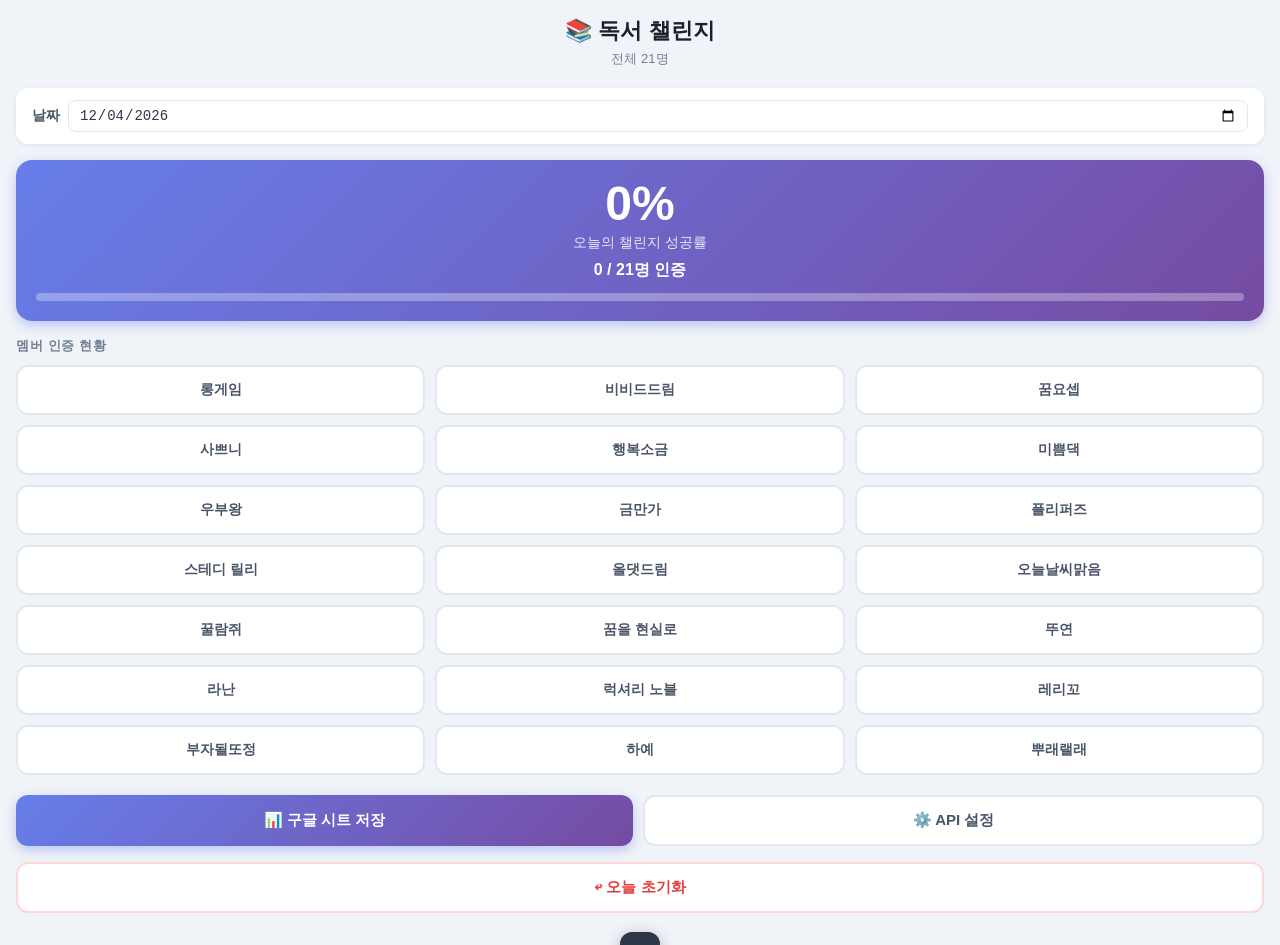
<file: index.html>
<!DOCTYPE html>
<html lang="ko">
<head>
  <meta charset="UTF-8" />
  <meta name="viewport" content="width=device-width, initial-scale=1.0" />
  <title>독서 챌린지</title>
  <style>
    * { box-sizing: border-box; margin: 0; padding: 0; }

    body {
      font-family: -apple-system, BlinkMacSystemFont, 'Segoe UI', sans-serif;
      background: #f0f4f8;
      min-height: 100vh;
      padding: 16px;
    }

    header {
      text-align: center;
      margin-bottom: 20px;
    }

    header h1 {
      font-size: 22px;
      font-weight: 700;
      color: #1a202c;
    }

    header p {
      font-size: 13px;
      color: #718096;
      margin-top: 4px;
    }

    .date-bar {
      display: flex;
      align-items: center;
      gap: 8px;
      background: #fff;
      border-radius: 12px;
      padding: 12px 16px;
      margin-bottom: 16px;
      box-shadow: 0 1px 4px rgba(0,0,0,0.08);
    }

    .date-bar label {
      font-size: 14px;
      font-weight: 600;
      color: #4a5568;
      white-space: nowrap;
    }

    .date-bar input[type="date"] {
      flex: 1;
      border: 1px solid #e2e8f0;
      border-radius: 8px;
      padding: 6px 10px;
      font-size: 14px;
      color: #2d3748;
      outline: none;
    }

    .date-bar input[type="date"]:focus {
      border-color: #667eea;
    }

    .stat-card {
      background: linear-gradient(135deg, #667eea 0%, #764ba2 100%);
      border-radius: 16px;
      padding: 20px;
      margin-bottom: 16px;
      color: #fff;
      text-align: center;
      box-shadow: 0 4px 12px rgba(102,126,234,0.4);
    }

    .stat-card .rate {
      font-size: 48px;
      font-weight: 800;
      line-height: 1;
    }

    .stat-card .rate-label {
      font-size: 14px;
      opacity: 0.85;
      margin-top: 6px;
    }

    .stat-card .count-label {
      font-size: 16px;
      font-weight: 600;
      margin-top: 8px;
    }

    .progress-bar {
      background: rgba(255,255,255,0.3);
      border-radius: 100px;
      height: 8px;
      margin-top: 12px;
      overflow: hidden;
    }

    .progress-bar-fill {
      height: 100%;
      background: #fff;
      border-radius: 100px;
      transition: width 0.4s ease;
    }

    .section-title {
      font-size: 13px;
      font-weight: 600;
      color: #718096;
      text-transform: uppercase;
      letter-spacing: 0.05em;
      margin-bottom: 10px;
    }

    .member-grid {
      display: grid;
      grid-template-columns: repeat(3, 1fr);
      gap: 10px;
      margin-bottom: 20px;
    }

    .member-btn {
      background: #fff;
      border: 2px solid #e2e8f0;
      border-radius: 12px;
      padding: 14px 8px;
      text-align: center;
      cursor: pointer;
      transition: all 0.15s ease;
      font-size: 14px;
      font-weight: 600;
      color: #4a5568;
      position: relative;
      user-select: none;
    }

    .member-btn:active {
      transform: scale(0.95);
    }

    .member-btn.checked {
      background: #ebf4ff;
      border-color: #667eea;
      color: #434190;
    }

    .member-btn.checked::after {
      content: '✓';
      position: absolute;
      top: 6px;
      right: 8px;
      font-size: 12px;
      color: #667eea;
      font-weight: 800;
    }

    .action-row {
      display: flex;
      gap: 10px;
      margin-bottom: 16px;
    }

    .btn {
      flex: 1;
      padding: 14px;
      border-radius: 12px;
      border: none;
      font-size: 15px;
      font-weight: 700;
      cursor: pointer;
      transition: all 0.15s ease;
    }

    .btn:active { transform: scale(0.97); }

    .btn-primary {
      background: linear-gradient(135deg, #667eea, #764ba2);
      color: #fff;
      box-shadow: 0 4px 12px rgba(102,126,234,0.4);
    }

    .btn-secondary {
      background: #fff;
      color: #4a5568;
      border: 2px solid #e2e8f0;
    }

    .btn-danger {
      background: #fff;
      color: #e53e3e;
      border: 2px solid #fed7d7;
    }

    .settings-panel {
      background: #fff;
      border-radius: 16px;
      padding: 16px;
      margin-bottom: 16px;
      box-shadow: 0 1px 4px rgba(0,0,0,0.08);
      display: none;
    }

    .settings-panel.open { display: block; }

    .settings-panel h3 {
      font-size: 15px;
      font-weight: 700;
      color: #2d3748;
      margin-bottom: 12px;
    }

    .settings-field {
      margin-bottom: 12px;
    }

    .settings-field label {
      display: block;
      font-size: 13px;
      font-weight: 600;
      color: #4a5568;
      margin-bottom: 4px;
    }

    .settings-field input {
      width: 100%;
      border: 1px solid #e2e8f0;
      border-radius: 8px;
      padding: 8px 12px;
      font-size: 14px;
      outline: none;
    }

    .settings-field input:focus {
      border-color: #667eea;
    }

    .settings-field .hint {
      font-size: 11px;
      color: #a0aec0;
      margin-top: 3px;
    }

    .toast {
      position: fixed;
      bottom: 24px;
      left: 50%;
      transform: translateX(-50%) translateY(80px);
      background: #2d3748;
      color: #fff;
      padding: 12px 20px;
      border-radius: 100px;
      font-size: 14px;
      font-weight: 600;
      white-space: nowrap;
      transition: transform 0.3s ease;
      z-index: 999;
      box-shadow: 0 4px 16px rgba(0,0,0,0.3);
    }

    .toast.show {
      transform: translateX(-50%) translateY(0);
    }

    .toast.success { background: #38a169; }
    .toast.error   { background: #e53e3e; }

    .loading-overlay {
      position: fixed;
      inset: 0;
      background: rgba(255,255,255,0.8);
      display: none;
      align-items: center;
      justify-content: center;
      z-index: 1000;
    }

    .spinner {
      width: 40px;
      height: 40px;
      border: 4px solid #e2e8f0;
      border-top-color: #667eea;
      border-radius: 50%;
      animation: spin 0.8s linear infinite;
    }

    @keyframes spin { to { transform: rotate(360deg); } }
  </style>
</head>
<body>

  <header>
    <h1>📚 독서 챌린지</h1>
    <p>전체 21명</p>
  </header>

  <div class="date-bar">
    <label>날짜</label>
    <input type="date" id="date-picker" />
  </div>

  <div class="stat-card">
    <div class="rate" id="rate-display">0%</div>
    <div class="rate-label">오늘의 챌린지 성공률</div>
    <div class="count-label" id="count-display">0 / 21명 인증</div>
    <div class="progress-bar">
      <div class="progress-bar-fill" id="progress-fill" style="width:0%"></div>
    </div>
  </div>

  <div class="section-title">멤버 인증 현황</div>
  <div class="member-grid" id="member-grid"></div>

  <div class="action-row">
    <button class="btn btn-primary" onclick="syncToSheets()">📊 구글 시트 저장</button>
    <button class="btn btn-secondary" onclick="toggleSettings()">⚙️ API 설정</button>
  </div>

  <div class="action-row">
    <button class="btn btn-danger" onclick="resetToday()">↩ 오늘 초기화</button>
  </div>

  <div class="settings-panel" id="settings-panel">
    <h3>⚙️ Google Sheets 연동 설정</h3>
    <div class="settings-field">
      <label>스프레드시트 ID</label>
      <input type="text" id="sheet-id" placeholder="1BxiMVs0XRA5nFMdKvBdBZjgmUUqptlbs74OgVE2upms" />
      <div class="hint">스프레드시트 URL의 /d/ 와 /edit 사이 값</div>
    </div>
    <div class="settings-field">
      <label>시트 이름</label>
      <input type="text" id="sheet-name" placeholder="Sheet1" />
      <div class="hint">기록할 시트 탭 이름</div>
    </div>
    <div class="settings-field">
      <label>API Key</label>
      <input type="text" id="api-key" placeholder="AIzaSy..." />
      <div class="hint">Google Cloud Console에서 발급한 API 키 (읽기용)</div>
    </div>
    <div class="settings-field">
      <label>Client ID</label>
      <input type="text" id="client-id" placeholder="xxxx.apps.googleusercontent.com" />
    </div>
    <div class="settings-field">
      <label>Client Secret</label>
      <input type="password" id="client-secret" placeholder="GOCSPX-..." />
    </div>
    <div class="settings-field">
      <label>Refresh Token</label>
      <input type="password" id="refresh-token" placeholder="1//04..." />
      <div class="hint">OAuth Playground에서 발급 (만료 없음)</div>
    </div>
    <button class="btn btn-primary" style="width:100%;margin-top:4px" onclick="saveSettings()">설정 저장</button>
  </div>

  <div class="toast" id="toast"></div>
  <div class="loading-overlay" id="loading"><div class="spinner"></div></div>

<script>
// =====================
//  고정 멤버
// =====================
const MEMBERS = [
  '롱게임', '비비드드림', '꿈요셉', '사쁘니', '행복소금',
  '미쁨댁', '우부왕', '금만가', '플리퍼즈', '스테디 릴리',
  '올댓드림', '오늘날씨맑음', '꿀람쥐', '꿈을 현실로', '뚜연',
  '라난', '럭셔리 노블', '레리꼬', '부자될또정', '하예', '뿌래랠래'
];

// =====================
//  상태 & 설정
// =====================
const STATE_KEY    = 'reading_challenge_state';
const SETTINGS_KEY = 'reading_challenge_settings';

let state = { records: {} };

let settings = {
  sheetId: '', sheetName: 'Sheet1', apiKey: '',
  clientId: '', clientSecret: '', refreshToken: '',
  accessToken: '', tokenExpiry: 0
};

function loadState() {
  try {
    const s = localStorage.getItem(STATE_KEY);
    if (s) state = JSON.parse(s);
    const c = localStorage.getItem(SETTINGS_KEY);
    if (c) settings = { ...settings, ...JSON.parse(c) };
  } catch(e) {}
}

function saveState() {
  localStorage.setItem(STATE_KEY, JSON.stringify(state));
}

function saveSettings() {
  settings.sheetId      = document.getElementById('sheet-id').value.trim();
  settings.sheetName    = document.getElementById('sheet-name').value.trim() || 'Sheet1';
  settings.apiKey       = document.getElementById('api-key').value.trim();
  settings.clientId     = document.getElementById('client-id').value.trim();
  settings.clientSecret = document.getElementById('client-secret').value.trim();
  settings.refreshToken = document.getElementById('refresh-token').value.trim();
  localStorage.setItem(SETTINGS_KEY, JSON.stringify(settings));
  showToast('설정이 저장되었습니다', 'success');
}

// =====================
//  날짜
// =====================
function today() {
  return new Date().toISOString().split('T')[0];
}

function getSelectedDate() {
  return document.getElementById('date-picker').value;
}

function initDatePicker() {
  const dp = document.getElementById('date-picker');
  dp.value = today();
  dp.addEventListener('change', render);
}

// =====================
//  렌더링
// =====================
function render() {
  const date   = getSelectedDate();
  const record = state.records[date] || {};

  const checkedCount = MEMBERS.filter(m => record[m]).length;
  const total        = MEMBERS.length;
  const rate         = Math.round((checkedCount / total) * 100);

  document.getElementById('rate-display').textContent  = `${rate}%`;
  document.getElementById('count-display').textContent = `${checkedCount} / ${total}명 인증`;
  document.getElementById('progress-fill').style.width = `${rate}%`;

  const grid = document.getElementById('member-grid');
  grid.innerHTML = '';
  MEMBERS.forEach(name => {
    const btn = document.createElement('button');
    btn.className = 'member-btn' + (record[name] ? ' checked' : '');
    btn.textContent = name;
    btn.onclick = () => toggleMember(name);
    grid.appendChild(btn);
  });
}

// =====================
//  인증 토글 & 초기화
// =====================
function toggleMember(name) {
  const date = getSelectedDate();
  if (!state.records[date]) state.records[date] = {};
  state.records[date][name] = !state.records[date][name];
  saveState();
  render();
}

function resetToday() {
  const date = getSelectedDate();
  if (!confirm(`${date} 인증 기록을 초기화할까요?`)) return;
  delete state.records[date];
  saveState();
  render();
  showToast('초기화 완료');
}

// =====================
//  패널 토글
// =====================
function toggleSettings() {
  const p = document.getElementById('settings-panel');
  p.classList.toggle('open');
  document.getElementById('sheet-id').value      = settings.sheetId;
  document.getElementById('sheet-name').value    = settings.sheetName;
  document.getElementById('api-key').value       = settings.apiKey;
  document.getElementById('client-id').value     = settings.clientId;
  document.getElementById('client-secret').value = settings.clientSecret;
  document.getElementById('refresh-token').value = settings.refreshToken;
}

// =====================
//  토큰 자동 갱신
// =====================
async function getValidAccessToken() {
  if (settings.accessToken && settings.tokenExpiry > Date.now() + 5 * 60 * 1000) {
    return settings.accessToken;
  }

  const res = await fetch('https://oauth2.googleapis.com/token', {
    method: 'POST',
    headers: { 'Content-Type': 'application/x-www-form-urlencoded' },
    body: new URLSearchParams({
      client_id:     settings.clientId,
      client_secret: settings.clientSecret,
      refresh_token: settings.refreshToken,
      grant_type:    'refresh_token'
    })
  });

  const data = await res.json();
  if (!data.access_token) throw new Error('토큰 갱신 실패: ' + (data.error_description || data.error));

  settings.accessToken = data.access_token;
  settings.tokenExpiry = Date.now() + (data.expires_in || 3600) * 1000;
  localStorage.setItem(SETTINGS_KEY, JSON.stringify(settings));
  return settings.access_token;
}

// =====================
//  Google Sheets 저장
// =====================
async function syncToSheets() {
  if (!settings.sheetId || !settings.clientId || !settings.refreshToken) {
    showToast('⚙️ API 설정을 먼저 완료해주세요', 'error');
    toggleSettings();
    return;
  }

  const date   = getSelectedDate();
  const record = state.records[date] || {};

  setLoading(true);

  try {
    const token = await getValidAccessToken();

    // 날짜를 M/D 형식으로 변환
    const [, month, day] = date.split('-');
    const dateLabel = `${parseInt(month)}/${parseInt(day)}`;

    // 1. 전체 시트 데이터 읽기
    const readUrl = `https://sheets.googleapis.com/v4/spreadsheets/${settings.sheetId}/values/${encodeURIComponent(settings.sheetName)}?key=${settings.apiKey}`;
    const readRes = await fetch(readUrl);
    const readData = await readRes.json();

    const allRows  = readData.values || [];
    const headerRow = [...(allRows[0] || [])];
    const batchData = [];

    // 2. A1 헤더
    if (headerRow[0] !== '닉네임') {
      batchData.push({ range: `${settings.sheetName}!A1`, values: [['닉네임']] });
      headerRow[0] = '닉네임';
    }

    // 3. 날짜 열 위치 (없으면 다음 빈 열, 최소 B열)
    let dateColIndex = headerRow.indexOf(dateLabel);
    if (dateColIndex === -1) {
      dateColIndex = Math.max(headerRow.length, 1);
      batchData.push({
        range: `${settings.sheetName}!${colLetter(dateColIndex + 1)}1`,
        values: [[dateLabel]]
      });
      headerRow[dateColIndex] = dateLabel;
    }
    const col = colLetter(dateColIndex + 1);

    // 4. 멤버별 이름 & O/X 기록 (고정 순서)
    MEMBERS.forEach((name, i) => {
      const rowNum = i + 2;  // 1행 헤더 + 0-index 보정
      batchData.push({ range: `${settings.sheetName}!A${rowNum}`, values: [[name]] });
      batchData.push({
        range: `${settings.sheetName}!${col}${rowNum}`,
        values: [[record[name] ? 'O' : 'X']]
      });
    });

    // 5. 챌린지 성공 & 성공률
    const checkedCount = MEMBERS.filter(m => record[m]).length;
    const rate = (checkedCount / MEMBERS.length * 100).toFixed(2) + '%';
    const successRow = MEMBERS.length + 2;
    const rateRow    = MEMBERS.length + 3;

    batchData.push({ range: `${settings.sheetName}!A${successRow}`,    values: [['챌린지 성공']] });
    batchData.push({ range: `${settings.sheetName}!${col}${successRow}`, values: [[checkedCount]] });
    batchData.push({ range: `${settings.sheetName}!A${rateRow}`,       values: [['챌린지 성공률']] });
    batchData.push({ range: `${settings.sheetName}!${col}${rateRow}`,  values: [[rate]] });

    // 6. batchUpdate
    const updateUrl = `https://sheets.googleapis.com/v4/spreadsheets/${settings.sheetId}/values:batchUpdate`;
    const updateRes = await fetch(updateUrl, {
      method: 'POST',
      headers: {
        'Authorization': `Bearer ${token}`,
        'Content-Type': 'application/json'
      },
      body: JSON.stringify({ valueInputOption: 'RAW', data: batchData })
    });

    if (!updateRes.ok) {
      const err = await updateRes.json();
      throw new Error(err.error?.message || '저장 실패');
    }

    showToast('✅ 구글 시트에 저장되었습니다!', 'success');
  } catch(e) {
    showToast(`❌ ${e.message}`, 'error');
    console.error(e);
  } finally {
    setLoading(false);
  }
}

// 열 번호 → 알파벳 (1=A, 2=B, ...)
function colLetter(n) {
  let result = '';
  while (n > 0) {
    const rem = (n - 1) % 26;
    result = String.fromCharCode(65 + rem) + result;
    n = Math.floor((n - 1) / 26);
  }
  return result;
}

// =====================
//  유틸
// =====================
function showToast(msg, type = '') {
  const t = document.getElementById('toast');
  t.textContent = msg;
  t.className = 'toast' + (type ? ` ${type}` : '');
  t.classList.add('show');
  setTimeout(() => t.classList.remove('show'), 2800);
}

function setLoading(on) {
  document.getElementById('loading').style.display = on ? 'flex' : 'none';
}

// =====================
//  앱 시작
// =====================
loadState();
initDatePicker();
render();
</script>
</body>
</html>
</file>
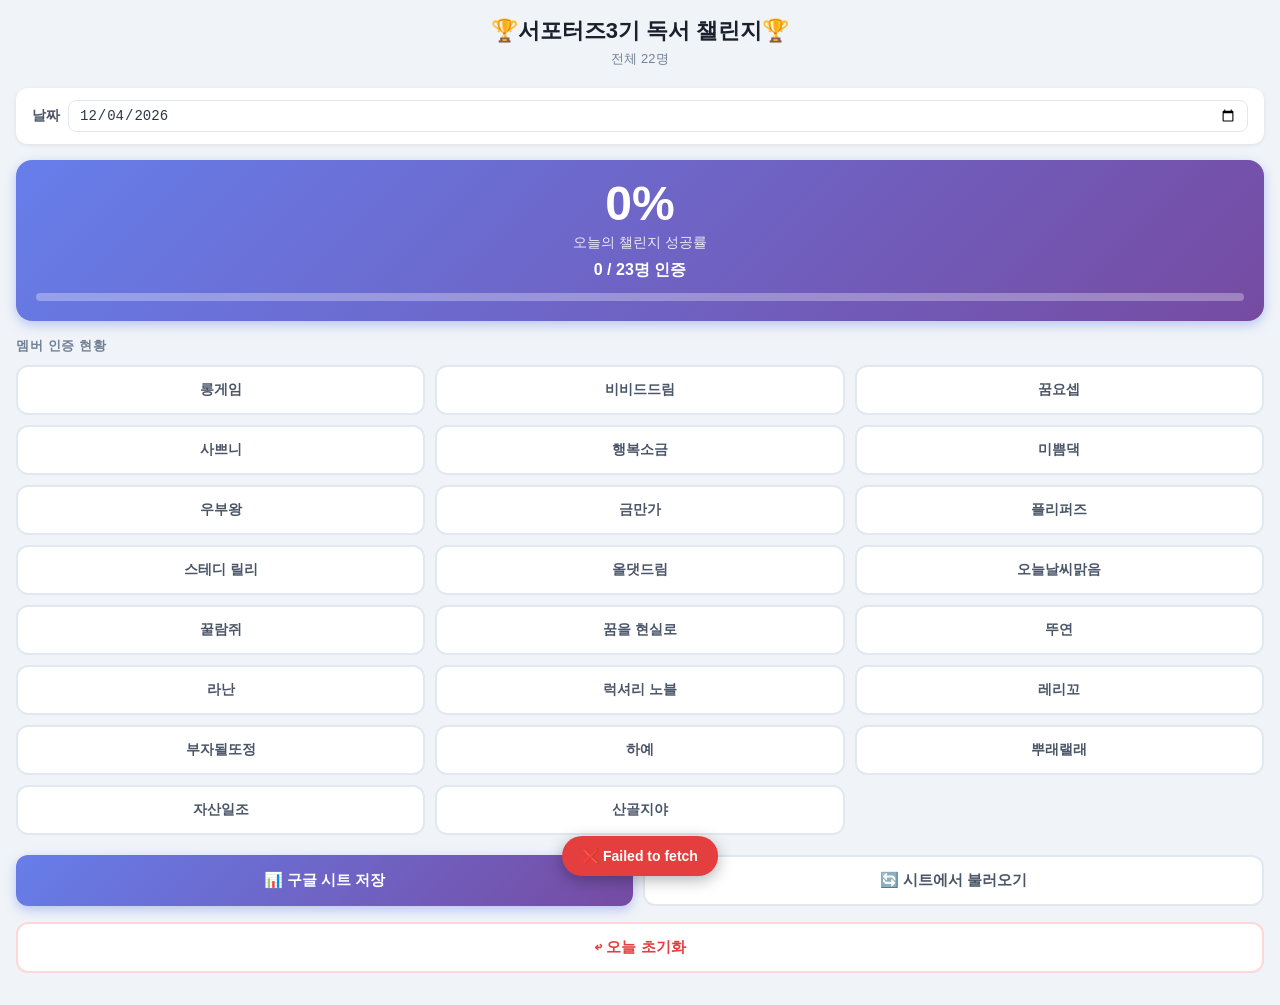
<file: manager/index.html>
<!DOCTYPE html>
<html lang="ko">
<head>
  <meta charset="UTF-8" />
  <meta name="viewport" content="width=device-width, initial-scale=1.0" />
  <title>🏆서포터즈3기 독서 챌린지🏆</title>
  <style>
    * { box-sizing: border-box; margin: 0; padding: 0; }
    body {
      font-family: -apple-system, BlinkMacSystemFont, 'Segoe UI', sans-serif;
      background: #f0f4f8;
      min-height: 100vh;
      padding: 16px;
    }
    header { text-align: center; margin-bottom: 20px; }
    header h1 { font-size: 22px; font-weight: 700; color: #1a202c; }
    header p { font-size: 13px; color: #718096; margin-top: 4px; }
    .date-bar {
      display: flex; align-items: center; gap: 8px;
      background: #fff; border-radius: 12px; padding: 12px 16px;
      margin-bottom: 16px; box-shadow: 0 1px 4px rgba(0,0,0,0.08);
    }
    .date-bar label { font-size: 14px; font-weight: 600; color: #4a5568; white-space: nowrap; }
    .date-bar input[type="date"] {
      flex: 1; border: 1px solid #e2e8f0; border-radius: 8px;
      padding: 6px 10px; font-size: 14px; color: #2d3748; outline: none;
    }
    .date-bar input[type="date"]:focus { border-color: #667eea; }
    .stat-card {
      background: linear-gradient(135deg, #667eea 0%, #764ba2 100%);
      border-radius: 16px; padding: 20px; margin-bottom: 16px;
      color: #fff; text-align: center;
      box-shadow: 0 4px 12px rgba(102,126,234,0.4);
    }
    .stat-card .rate { font-size: 48px; font-weight: 800; line-height: 1; }
    .stat-card .rate-label { font-size: 14px; opacity: 0.85; margin-top: 6px; }
    .stat-card .count-label { font-size: 16px; font-weight: 600; margin-top: 8px; }
    .progress-bar {
      background: rgba(255,255,255,0.3); border-radius: 100px;
      height: 8px; margin-top: 12px; overflow: hidden;
    }
    .progress-bar-fill {
      height: 100%; background: #fff; border-radius: 100px; transition: width 0.4s ease;
    }
    .section-title {
      font-size: 13px; font-weight: 600; color: #718096;
      text-transform: uppercase; letter-spacing: 0.05em; margin-bottom: 10px;
    }
    .member-grid {
      display: grid; grid-template-columns: repeat(3, 1fr);
      gap: 10px; margin-bottom: 20px;
    }
    .member-btn {
      background: #fff; border: 2px solid #e2e8f0; border-radius: 12px;
      padding: 14px 8px; text-align: center; cursor: pointer;
      transition: all 0.15s ease; font-size: 14px; font-weight: 600;
      color: #4a5568; position: relative; user-select: none;
    }
    .member-btn:active { transform: scale(0.95); }
    .member-btn.checked { background: #ebf4ff; border-color: #667eea; color: #434190; }
    .member-btn.checked::after {
      content: '✓'; position: absolute; top: 6px; right: 8px;
      font-size: 12px; color: #667eea; font-weight: 800;
    }
    .action-row { display: flex; gap: 10px; margin-bottom: 16px; }
    .btn {
      flex: 1; padding: 14px; border-radius: 12px; border: none;
      font-size: 15px; font-weight: 700; cursor: pointer; transition: all 0.15s ease;
    }
    .btn:active { transform: scale(0.97); }
    .btn-primary {
      background: linear-gradient(135deg, #667eea, #764ba2);
      color: #fff; box-shadow: 0 4px 12px rgba(102,126,234,0.4);
    }
    .btn-secondary { background: #fff; color: #4a5568; border: 2px solid #e2e8f0; }
    .btn-danger { background: #fff; color: #e53e3e; border: 2px solid #fed7d7; }
    .toast {
      position: fixed; bottom: 24px; left: 50%;
      transform: translateX(-50%) translateY(80px);
      background: #2d3748; color: #fff; padding: 12px 20px;
      border-radius: 100px; font-size: 14px; font-weight: 600;
      white-space: nowrap; transition: transform 0.3s ease;
      z-index: 999; box-shadow: 0 4px 16px rgba(0,0,0,0.3);
    }
    .toast.show { transform: translateX(-50%) translateY(0); }
    .toast.success { background: #38a169; }
    .toast.error { background: #e53e3e; }
    .loading-overlay {
      position: fixed; inset: 0; background: rgba(255,255,255,0.8);
      display: none; align-items: center; justify-content: center; z-index: 1000;
    }
    .spinner {
      width: 40px; height: 40px; border: 4px solid #e2e8f0;
      border-top-color: #667eea; border-radius: 50%;
      animation: spin 0.8s linear infinite;
    }
    @keyframes spin { to { transform: rotate(360deg); } }
  </style>
</head>
<body>

  <header>
    <h1>🏆서포터즈3기 독서 챌린지🏆</h1>
    <p>전체 22명</p>
  </header>

  <div class="date-bar">
    <label>날짜</label>
    <input type="date" id="date-picker" />
  </div>

  <div class="stat-card">
    <div class="rate" id="rate-display">0%</div>
    <div class="rate-label">오늘의 챌린지 성공률</div>
    <div class="count-label" id="count-display">0 / 21명 인증</div>
    <div class="progress-bar">
      <div class="progress-bar-fill" id="progress-fill" style="width:0%"></div>
    </div>
  </div>

  <div class="section-title">멤버 인증 현황</div>
  <div class="member-grid" id="member-grid"></div>

  <div class="action-row">
    <button class="btn btn-primary" onclick="syncToSheets()">📊 구글 시트 저장</button>
    <button class="btn btn-secondary" onclick="loadFromSheets()">🔄 시트에서 불러오기</button>
  </div>
  <div class="action-row">
    <button class="btn btn-danger" onclick="resetToday()">↩ 오늘 초기화</button>
  </div>

  <div class="toast" id="toast"></div>
  <div class="loading-overlay" id="loading"><div class="spinner"></div></div>

<script>
// =====================
//  하드코딩 설정값
// =====================
const APPS_SCRIPT_URL = 'https://script.google.com/macros/s/AKfycbwAI43xYqVAu__MM-ytOMSxLfRHNG3ir4lbPj5L_a0SA_ld7hWX4GvRewJEz5I0ujWX/exec';

// =====================
//  고정 멤버
// =====================
const MEMBERS = [
  '롱게임', '비비드드림', '꿈요셉', '사쁘니', '행복소금',
  '미쁨댁', '우부왕', '금만가', '플리퍼즈', '스테디 릴리',
  '올댓드림', '오늘날씨맑음', '꿀람쥐', '꿈을 현실로', '뚜연',
  '라난', '럭셔리 노블', '레리꼬', '부자될또정', '하예', '뿌래랠래', '자산일조', '산골지야'
];

// =====================
//  상태
// =====================
const STATE_KEY = 'reading_challenge_state';

let state = { records: {} };

function loadState() {
  try {
    const s = localStorage.getItem(STATE_KEY);
    if (s) state = JSON.parse(s);
  } catch(e) {}
}

function saveState() {
  localStorage.setItem(STATE_KEY, JSON.stringify(state));
}

// =====================
//  날짜
// =====================
function today() {
  return new Date().toISOString().split('T')[0];
}

function getSelectedDate() {
  return document.getElementById('date-picker').value;
}

function initDatePicker() {
  const dp = document.getElementById('date-picker');
  dp.value = today();
  dp.addEventListener('change', render);
}

// =====================
//  렌더링
// =====================
function render() {
  const date   = getSelectedDate();
  const record = state.records[date] || {};

  const checkedCount = MEMBERS.filter(m => record[m]).length;
  const total        = MEMBERS.length;
  const rate         = Math.round((checkedCount / total) * 100);

  document.getElementById('rate-display').textContent  = `${rate}%`;
  document.getElementById('count-display').textContent = `${checkedCount} / ${total}명 인증`;
  document.getElementById('progress-fill').style.width = `${rate}%`;

  const grid = document.getElementById('member-grid');
  grid.innerHTML = '';
  MEMBERS.forEach(name => {
    const btn = document.createElement('button');
    btn.className = 'member-btn' + (record[name] ? ' checked' : '');
    btn.textContent = name;
    btn.onclick = () => toggleMember(name);
    grid.appendChild(btn);
  });
}

// =====================
//  인증 토글 & 초기화
// =====================
function toggleMember(name) {
  const date = getSelectedDate();
  if (!state.records[date]) state.records[date] = {};
  state.records[date][name] = !state.records[date][name];
  saveState();
  render();
}

function resetToday() {
  const date = getSelectedDate();
  if (!confirm(`${date} 인증 기록을 초기화할까요?`)) return;
  delete state.records[date];
  saveState();
  render();
  showToast('초기화 완료');
}

// =====================
//  Apps Script에서 불러오기
// =====================
async function loadFromSheets() {
  setLoading(true);
  try {
    const res = await fetch(`${APPS_SCRIPT_URL}?action=load`);
    const data = await res.json();
    if (!data.ok) throw new Error(data.error || '불러오기 실패');
    state.records = data.records || {};
    saveState();
    render();
    showToast('✅ 시트에서 불러왔습니다!', 'success');
  } catch(e) {
    showToast(`❌ ${e.message}`, 'error');
    console.error(e);
  } finally {
    setLoading(false);
  }
}

// =====================
//  Apps Script로 저장
// =====================
async function syncToSheets() {
  setLoading(true);
  try {
    const date   = getSelectedDate();
    const record = state.records[date] || {};

    const res = await fetch(APPS_SCRIPT_URL, {
      method: 'POST',
      headers: { 'Content-Type': 'application/json' },
      body: JSON.stringify({ date, record })
    });
    const data = await res.json();
    if (!data.ok) throw new Error(data.error || '저장 실패');

    showToast('✅ 구글 시트에 저장되었습니다!', 'success');
  } catch(e) {
    showToast(`❌ ${e.message}`, 'error');
    console.error(e);
  } finally {
    setLoading(false);
  }
}

// =====================
//  유틸
// =====================
function showToast(msg, type = '') {
  const t = document.getElementById('toast');
  t.textContent = msg;
  t.className = 'toast' + (type ? ` ${type}` : '');
  t.classList.add('show');
  setTimeout(() => t.classList.remove('show'), 2800);
}

function setLoading(on) {
  document.getElementById('loading').style.display = on ? 'flex' : 'none';
}

// =====================
//  앱 시작 (시트에서 자동 로드)
// =====================
loadState();
initDatePicker();
render();
loadFromSheets();  // 앱 열 때 자동으로 시트 데이터 불러오기
</script>
</body>
</html>
</file>
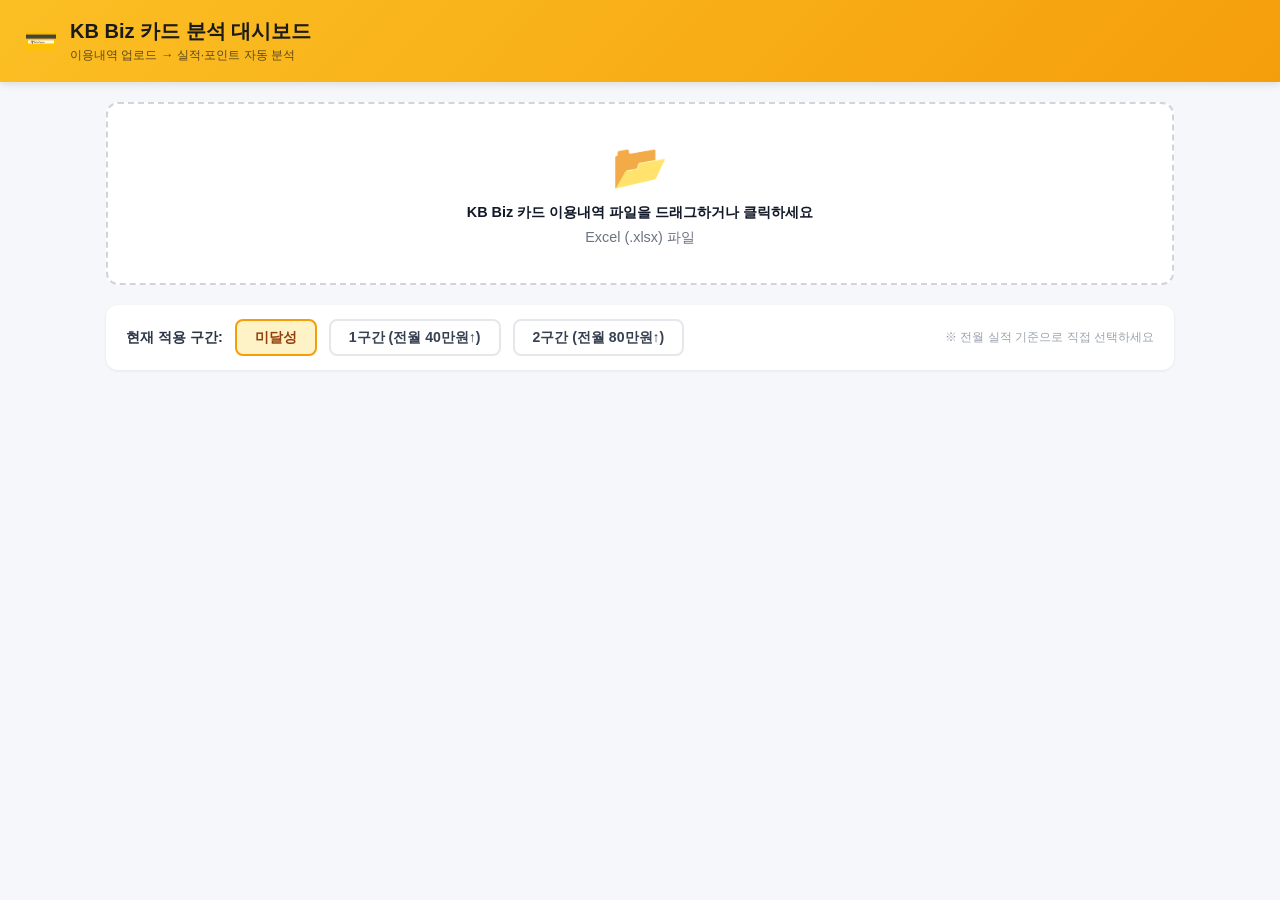
<file: kb_card.html>
<!DOCTYPE html>
<html lang="ko">
<head>
<meta charset="UTF-8">
<meta name="viewport" content="width=device-width, initial-scale=1.0">
<title>KB Biz 카드 분석</title>
<script src="https://cdn.sheetjs.com/xlsx-0.20.1/package/dist/xlsx.full.min.js"></script>
<style>
* { box-sizing: border-box; margin: 0; padding: 0; }
body {
  font-family: 'Apple SD Gothic Neo', 'Malgun Gothic', Arial, sans-serif;
  background: #f5f7fa;
  color: #2d3748;
  min-height: 100vh;
}
header {
  background: linear-gradient(135deg, #fbbf24, #f59e0b);
  color: #1a1a1a;
  padding: 18px 24px;
  display: flex;
  align-items: center;
  gap: 12px;
  box-shadow: 0 2px 8px rgba(0,0,0,0.12);
}
header h1 { font-size: 1.25rem; font-weight: 700; }
header small { font-size: 0.78rem; opacity: 0.7; margin-top: 2px; display: block; }
.container { max-width: 1100px; margin: 0 auto; padding: 20px 16px; }

/* Upload */
.upload-area {
  border: 2px dashed #d1d5db;
  border-radius: 12px;
  padding: 36px;
  text-align: center;
  cursor: pointer;
  background: white;
  transition: all 0.2s;
  margin-bottom: 20px;
}
.upload-area:hover, .upload-area.drag-over {
  border-color: #f59e0b;
  background: #fffbeb;
}
.upload-icon { font-size: 2.8rem; margin-bottom: 10px; }
.upload-area p { color: #6b7280; font-size: 0.9rem; }
.upload-area strong { color: #111827; }
#fileInput { display: none; }

/* Tier selector */
.tier-bar {
  background: white;
  border-radius: 12px;
  padding: 14px 20px;
  margin-bottom: 20px;
  display: flex;
  align-items: center;
  gap: 12px;
  flex-wrap: wrap;
  box-shadow: 0 1px 3px rgba(0,0,0,0.07);
}
.tier-bar label { font-weight: 700; font-size: 0.9rem; white-space: nowrap; }
.tier-btn {
  padding: 7px 18px;
  border: 2px solid #e5e7eb;
  border-radius: 8px;
  background: white;
  cursor: pointer;
  font-size: 0.88rem;
  font-weight: 600;
  transition: all 0.15s;
  font-family: inherit;
  color: #374151;
}
.tier-btn:hover { border-color: #f59e0b; }
.tier-btn.active { border-color: #f59e0b; background: #fef3c7; color: #92400e; }
.tier-note { font-size: 0.78rem; color: #9ca3af; margin-left: auto; }

/* Dashboard */
#dashboard { display: none; }

/* Cards */
.cards-grid {
  display: grid;
  grid-template-columns: repeat(auto-fit, minmax(190px, 1fr));
  gap: 14px;
  margin-bottom: 20px;
}
.card {
  background: white;
  border-radius: 12px;
  padding: 18px;
  box-shadow: 0 1px 3px rgba(0,0,0,0.07);
}
.card-label { font-size: 0.75rem; color: #6b7280; margin-bottom: 6px; font-weight: 600; text-transform: uppercase; letter-spacing: 0.4px; }
.card-value { font-size: 1.5rem; font-weight: 700; color: #111827; }
.card-sub { font-size: 0.78rem; color: #9ca3af; margin-top: 3px; }
.card-value.ok { color: #059669; }
.card-value.warn { color: #dc2626; }

/* Progress */
.progress-section {
  background: white;
  border-radius: 12px;
  padding: 18px 20px;
  box-shadow: 0 1px 3px rgba(0,0,0,0.07);
  margin-bottom: 20px;
}
.section-title { font-size: 0.95rem; font-weight: 700; margin-bottom: 14px; }
.progress-item { margin-bottom: 14px; }
.progress-item:last-child { margin-bottom: 0; }
.prog-header { display: flex; justify-content: space-between; margin-bottom: 6px; }
.prog-label { font-size: 0.88rem; font-weight: 600; }
.prog-amount { font-size: 0.82rem; color: #6b7280; }
.prog-bar-bg { background: #e5e7eb; border-radius: 99px; height: 10px; overflow: hidden; }
.prog-bar-fill { height: 100%; border-radius: 99px; transition: width 0.5s ease; }
.tier1-fill { background: linear-gradient(90deg, #f59e0b, #fcd34d); }
.tier2-fill { background: linear-gradient(90deg, #ef4444, #f97316); }
.achieved { color: #059669; font-weight: 700; }

/* Section */
.section {
  background: white;
  border-radius: 12px;
  padding: 18px 20px;
  box-shadow: 0 1px 3px rgba(0,0,0,0.07);
  margin-bottom: 20px;
  overflow-x: auto;
}

/* Table */
table { width: 100%; border-collapse: collapse; font-size: 0.86rem; }
th {
  background: #f9fafb;
  padding: 9px 12px;
  text-align: left;
  font-weight: 700;
  color: #4b5563;
  border-bottom: 2px solid #e5e7eb;
  white-space: nowrap;
}
td { padding: 9px 12px; border-bottom: 1px solid #f3f4f6; }
tr:last-child td { border-bottom: none; }
tr:hover td { background: #fafafa; }
.text-right { text-align: right; }
.badge {
  display: inline-block;
  padding: 2px 8px;
  border-radius: 99px;
  font-size: 0.73rem;
  font-weight: 600;
  white-space: nowrap;
}
.badge-fav { background: #fef3c7; color: #92400e; }
.badge-basic { background: #dbeafe; color: #1e40af; }
.badge-other { background: #f3f4f6; color: #6b7280; }
.diff-warn { color: #dc2626; font-weight: 700; }
.diff-ok { color: #059669; }
.diff-na { color: #9ca3af; }
.total-row td { font-weight: 700; background: #f9fafb !important; border-top: 2px solid #e5e7eb; }

/* TX list */
.tx-filters { display: flex; gap: 8px; margin-bottom: 12px; flex-wrap: wrap; }
.tx-filter-btn {
  padding: 5px 12px;
  border: 1px solid #e5e7eb;
  border-radius: 99px;
  background: white;
  cursor: pointer;
  font-size: 0.8rem;
  font-family: inherit;
  transition: all 0.15s;
  color: #374151;
}
.tx-filter-btn:hover { border-color: #f59e0b; }
.tx-filter-btn.active { background: #f59e0b; border-color: #f59e0b; color: white; }
.tx-list { max-height: 420px; overflow-y: auto; }
.tx-row {
  display: grid;
  grid-template-columns: 70px 1fr 90px 80px 70px;
  align-items: center;
  padding: 9px 12px;
  border-bottom: 1px solid #f3f4f6;
  gap: 8px;
  font-size: 0.86rem;
}
.tx-row:hover { background: #fafafa; }
.tx-date { color: #6b7280; font-size: 0.78rem; }
.tx-merchant { font-weight: 500; overflow: hidden; text-overflow: ellipsis; white-space: nowrap; }
.tx-amount { text-align: right; font-weight: 600; }
.tx-amount.exempt { color: #9ca3af; }
.tx-filepoints { text-align: right; font-size: 0.78rem; color: #6b7280; }
.tx-cat { text-align: right; }
.empty-state { text-align: center; padding: 36px; color: #9ca3af; }

/* File loaded state */
.upload-loaded { cursor: pointer; }
</style>
</head>
<body>

<header>
  <span style="font-size:1.7rem">💳</span>
  <div>
    <h1>KB Biz 카드 분석 대시보드</h1>
    <small>이용내역 업로드 → 실적·포인트 자동 분석</small>
  </div>
</header>

<div class="container">

  <!-- 업로드 -->
  <div class="upload-area" id="uploadArea">
    <div class="upload-icon">📂</div>
    <p><strong>KB Biz 카드 이용내역 파일을 드래그하거나 클릭하세요</strong></p>
    <p style="margin-top:6px">Excel (.xlsx) 파일</p>
    <input type="file" id="fileInput" accept=".xlsx,.xls">
  </div>

  <!-- 구간 선택 -->
  <div class="tier-bar">
    <label>현재 적용 구간:</label>
    <button class="tier-btn active" data-tier="0">미달성</button>
    <button class="tier-btn" data-tier="1">1구간 (전월 40만원↑)</button>
    <button class="tier-btn" data-tier="2">2구간 (전월 80만원↑)</button>
    <span class="tier-note">※ 전월 실적 기준으로 직접 선택하세요</span>
  </div>

  <!-- 대시보드 -->
  <div id="dashboard">

    <!-- 요약 카드 -->
    <div class="cards-grid">
      <div class="card">
        <div class="card-label">총 이용금액</div>
        <div class="card-value" id="totalAmount">-</div>
        <div class="card-sub" id="txCount">-</div>
      </div>
      <div class="card">
        <div class="card-label">실적 금액</div>
        <div class="card-value" id="perfAmount">-</div>
        <div class="card-sub">실적유예 제외</div>
      </div>
      <div class="card">
        <div class="card-label">파일 적립예정포인트</div>
        <div class="card-value" id="filePointsTotal">-</div>
        <div class="card-sub" id="calcPointsSub">계산: -</div>
      </div>
      <div class="card">
        <div class="card-label">포인트 차이</div>
        <div class="card-value" id="pointDiff">-</div>
        <div class="card-sub" id="pointDiffNote">-</div>
      </div>
    </div>

    <!-- 실적 진행바 -->
    <div class="progress-section">
      <div class="section-title">📊 월간 실적 진행</div>
      <div class="progress-item">
        <div class="prog-header">
          <span class="prog-label">1구간 달성 (40만원)</span>
          <span class="prog-amount" id="prog1Text">-</span>
        </div>
        <div class="prog-bar-bg">
          <div class="prog-bar-fill tier1-fill" id="prog1Bar" style="width:0%"></div>
        </div>
      </div>
      <div class="progress-item">
        <div class="prog-header">
          <span class="prog-label">2구간 달성 (80만원)</span>
          <span class="prog-amount" id="prog2Text">-</span>
        </div>
        <div class="prog-bar-bg">
          <div class="prog-bar-fill tier2-fill" id="prog2Bar" style="width:0%"></div>
        </div>
      </div>
    </div>

    <!-- 카테고리 분석 -->
    <div class="section">
      <div class="section-title">🏷️ 카테고리별 분석</div>
      <table>
        <thead>
          <tr>
            <th>카테고리</th>
            <th>구분</th>
            <th class="text-right">이용금액</th>
            <th class="text-right">적립률 / 한도</th>
            <th class="text-right">계산 포인트</th>
            <th class="text-right">파일 포인트</th>
            <th class="text-right">차이</th>
          </tr>
        </thead>
        <tbody id="categoryTable"></tbody>
      </table>
    </div>

    <!-- 이용내역 -->
    <div class="section">
      <div class="section-title">📋 이용내역</div>
      <div class="tx-filters">
        <button class="tx-filter-btn active" data-filter="all">전체</button>
        <button class="tx-filter-btn" data-filter="fav">Biz Favorite</button>
        <button class="tx-filter-btn" data-filter="basic">Biz Basic</button>
        <button class="tx-filter-btn" data-filter="other">기타</button>
      </div>
      <div class="tx-list" id="txList"></div>
    </div>

  </div>
</div>

<script>
// ─── 카테고리 설정 ───────────────────────────────────────────────
const CATEGORIES = [
  {
    name: '주유',
    group: 'Biz Favorite',
    exempt: true,
    keywords: ['sk주유', 'gs주유', 'sk에너지', 'gs칼텍스', '주유소', '충전소', '알뜰주유', 'gs&work', 'gs칼'],
    rate: null,
    limits: [null, null],
    note: '리터당 할인'
  },
  {
    name: '대형할인점',
    group: 'Biz Favorite',
    exempt: true,
    keywords: ['이마트', '홈플러스', '롯데마트', 'emart'],
    rate: 0.15,
    limits: [15000, 20000]
  },
  {
    name: '인터넷쇼핑',
    group: 'Biz Favorite',
    exempt: true,
    keywords: ['쿠팡', 'g마켓', '지마켓', '옥션', '11번가', '인터파크', 'ssg닷컴', 'ssg.com', '스마일'],
    rate: 0.15,
    limits: [15000, 20000]
  },
  {
    name: '정수기',
    group: 'Biz Basic',
    exempt: false,
    keywords: ['코웨이', '청호나이스', '웰스', '정수기', '바디프렌드', 'coway'],
    rate: 0.10,
    limits: [10000, 10000]
  },
  {
    name: '통신비',
    group: 'Biz Basic',
    exempt: false,
    keywords: ['sk텔레콤', 'skt', 'kt주식', 'kt인터넷', 'kt통신', 'olleh', 'lgu+', 'lg유플', 'u+요금', '통신요금', 'kt요금'],
    rate: 0.10,
    limits: [10000, 10000]
  },
  {
    name: '배달의민족',
    group: 'Biz Basic',
    exempt: false,
    keywords: ['우아한형제들', '배달의민족', '플러스o2o', '플러스 o2o', 'baemin'],
    rate: 0.10,
    limits: [10000, 10000]
  }
];

// ─── 상태 ─────────────────────────────────────────────────────────
let currentTier = 0;
let transactions = [];
let currentFilter = 'all';

// ─── 유틸 ─────────────────────────────────────────────────────────
function categorize(merchant) {
  const m = merchant.toLowerCase().replace(/\s+/g, '');
  for (const cat of CATEGORIES) {
    if (cat.keywords.some(k => m.includes(k.toLowerCase().replace(/\s+/g, '')))) {
      return cat;
    }
  }
  return null;
}

function calcCatPoints(totalAmount, cat) {
  if (!cat || cat.rate === null) return null;
  if (currentTier === 0) return 0;
  const limit = cat.limits[currentTier - 1];
  if (limit === null) return null;
  return Math.min(Math.round(totalAmount * cat.rate), limit);
}

function fmt(n) {
  if (n == null) return '-';
  return '₩' + Math.round(n).toLocaleString('ko-KR');
}
function fmtP(n) {
  if (n == null) return '-';
  return Math.round(n).toLocaleString('ko-KR') + 'P';
}

// ─── 렌더링 ───────────────────────────────────────────────────────
function render() {
  if (!transactions.length) return;

  // 집계
  let totalAmt = 0, perfAmt = 0, totalFile = 0;
  const catAgg = {};
  CATEGORIES.forEach(c => { catAgg[c.name] = { amt: 0, file: 0, cat: c }; });
  let otherAmt = 0, otherFile = 0;

  transactions.forEach(tx => {
    totalAmt += tx.amount;
    totalFile += tx.filePoints;
    if (!tx.cat || !tx.cat.exempt) perfAmt += tx.amount;

    if (tx.cat) {
      catAgg[tx.cat.name].amt += tx.amount;
      catAgg[tx.cat.name].file += tx.filePoints;
    } else {
      otherAmt += tx.amount;
      otherFile += tx.filePoints;
    }
  });

  // 카테고리별 계산 포인트 (월 한도 적용)
  let totalCalc = 0;
  CATEGORIES.forEach(c => {
    const agg = catAgg[c.name];
    agg.calc = calcCatPoints(agg.amt, c);
    if (agg.calc !== null) totalCalc += agg.calc;
  });

  // 요약 카드
  document.getElementById('totalAmount').textContent = fmt(totalAmt);
  document.getElementById('txCount').textContent = `총 ${transactions.length}건`;
  document.getElementById('perfAmount').textContent = fmt(perfAmt);
  document.getElementById('filePointsTotal').textContent = fmtP(totalFile);
  document.getElementById('calcPointsSub').textContent = `계산: ${fmtP(totalCalc)}`;

  const diff = totalFile - totalCalc;
  const diffEl = document.getElementById('pointDiff');
  const diffNote = document.getElementById('pointDiffNote');
  if (Math.abs(diff) <= 10) {
    diffEl.textContent = '✅ 일치';
    diffEl.className = 'card-value ok';
    diffNote.textContent = '파일과 계산 일치';
  } else {
    diffEl.textContent = (diff > 0 ? '+' : '') + fmtP(diff);
    diffEl.className = 'card-value warn';
    diffNote.textContent = diff > 0 ? '파일이 더 높음' : '파일이 더 낮음';
  }

  // 진행바
  const p1 = Math.min(perfAmt / 400000, 1);
  const p2 = Math.min(perfAmt / 800000, 1);
  document.getElementById('prog1Bar').style.width = (p1 * 100) + '%';
  document.getElementById('prog2Bar').style.width = (p2 * 100) + '%';
  const rem1 = Math.max(0, 400000 - perfAmt);
  const rem2 = Math.max(0, 800000 - perfAmt);
  document.getElementById('prog1Text').innerHTML = perfAmt >= 400000
    ? `<span class="achieved">✅ 달성 (${fmt(perfAmt)})</span>`
    : `${fmt(perfAmt)} / 40만원 — ${fmt(rem1)} 부족`;
  document.getElementById('prog2Text').innerHTML = perfAmt >= 800000
    ? `<span class="achieved">✅ 달성 (${fmt(perfAmt)})</span>`
    : `${fmt(perfAmt)} / 80만원 — ${fmt(rem2)} 부족`;

  // 카테고리 테이블
  const tbody = document.getElementById('categoryTable');
  tbody.innerHTML = '';
  let grandCalc = 0, grandFile = 0, grandAmt = 0;

  CATEGORIES.forEach(cat => {
    const agg = catAgg[cat.name];
    if (agg.amt === 0) return;

    const rateStr = cat.rate === null ? '별도할인' : (cat.rate * 100).toFixed(0) + '%';
    const limitStr = currentTier === 0 ? '-'
      : cat.rate === null ? '-'
      : fmtP(cat.limits[currentTier - 1]) + ' 한도';
    const calcStr = agg.calc === null ? '-' : agg.calc === 0 ? '0P (미달성)' : fmtP(agg.calc);
    const fileStr = fmtP(agg.file);

    let diffStr = '-', diffCls = 'diff-na';
    if (agg.calc !== null && agg.calc !== 0) {
      const d = agg.file - agg.calc;
      if (Math.abs(d) <= 5) { diffStr = '✅'; diffCls = 'diff-ok'; }
      else { diffStr = `⚠️ ${d > 0 ? '+' : ''}${fmtP(d)}`; diffCls = 'diff-warn'; }
    }

    const groupBadge = cat.group === 'Biz Favorite'
      ? `<span class="badge badge-fav">Biz Favorite${cat.exempt ? ' 실적유예' : ''}</span>`
      : `<span class="badge badge-basic">Biz Basic</span>`;

    tbody.innerHTML += `<tr>
      <td>${cat.name}</td>
      <td>${groupBadge}</td>
      <td class="text-right">${fmt(agg.amt)}</td>
      <td class="text-right">${rateStr}<br><small style="color:#9ca3af">${limitStr}</small></td>
      <td class="text-right">${calcStr}</td>
      <td class="text-right">${fileStr}</td>
      <td class="text-right ${diffCls}">${diffStr}</td>
    </tr>`;

    grandAmt += agg.amt;
    grandCalc += agg.calc || 0;
    grandFile += agg.file;
  });

  if (otherAmt > 0) {
    tbody.innerHTML += `<tr style="color:#6b7280">
      <td>기타</td><td><span class="badge badge-other">기타</span></td>
      <td class="text-right">${fmt(otherAmt)}</td>
      <td></td><td class="text-right">-</td>
      <td class="text-right">${fmtP(otherFile)}</td>
      <td class="text-right diff-na">-</td>
    </tr>`;
    grandAmt += otherAmt;
    grandFile += otherFile;
  }

  const gd = grandFile - grandCalc;
  tbody.innerHTML += `<tr class="total-row">
    <td>합계</td><td></td>
    <td class="text-right">${fmt(totalAmt)}</td><td></td>
    <td class="text-right">${fmtP(grandCalc)}</td>
    <td class="text-right">${fmtP(grandFile)}</td>
    <td class="text-right ${Math.abs(gd) <= 10 ? 'diff-ok' : 'diff-warn'}">
      ${Math.abs(gd) <= 10 ? '✅' : `⚠️ ${gd > 0 ? '+' : ''}${fmtP(gd)}`}
    </td>
  </tr>`;

  renderTx();
  document.getElementById('dashboard').style.display = 'block';
}

function renderTx() {
  const list = document.getElementById('txList');
  const filtered = transactions.filter(tx => {
    if (currentFilter === 'all') return true;
    if (currentFilter === 'fav') return tx.cat && tx.cat.group === 'Biz Favorite';
    if (currentFilter === 'basic') return tx.cat && tx.cat.group === 'Biz Basic';
    if (currentFilter === 'other') return !tx.cat;
    return true;
  });

  if (!filtered.length) {
    list.innerHTML = '<div class="empty-state">해당 거래 없음</div>';
    return;
  }

  list.innerHTML = filtered.map(tx => {
    const catBadge = tx.cat
      ? `<span class="badge ${tx.cat.group === 'Biz Favorite' ? 'badge-fav' : 'badge-basic'}">${tx.cat.name}</span>`
      : `<span class="badge badge-other">기타</span>`;
    const amtCls = tx.cat && tx.cat.exempt ? 'tx-amount exempt' : 'tx-amount';
    const fp = tx.filePoints ? fmtP(tx.filePoints) : '-';
    return `<div class="tx-row">
      <span class="tx-date">${tx.date}</span>
      <span class="tx-merchant" title="${tx.merchant}">${tx.merchant}</span>
      <span class="${amtCls}">${fmt(tx.amount)}</span>
      <span class="tx-filepoints">${fp}</span>
      <span class="tx-cat">${catBadge}</span>
    </div>`;
  }).join('');
}

// ─── Excel 파싱 ────────────────────────────────────────────────────
function parseExcel(file) {
  const reader = new FileReader();
  reader.onload = e => {
    try {
      const wb = XLSX.read(new Uint8Array(e.target.result), { type: 'array' });
      const ws = wb.Sheets[wb.SheetNames[0]];
      const rows = XLSX.utils.sheet_to_json(ws, { header: 1, defval: '' });

      transactions = [];
      for (const row of rows) {
        const merchant = String(row[4] || '').trim();
        if (!merchant) continue;

        const rawAmt = String(row[6] || '').replace(/,/g, '');
        const amount = parseFloat(rawAmt);
        if (isNaN(amount) || amount <= 0) continue;

        // 날짜 파싱
        const ds = String(row[1] || '').replace(/[.\-\/]/g, '');
        let date = ds;
        if (ds.length === 8) date = `${ds.slice(0,4)}.${ds.slice(4,6)}.${ds.slice(6,8)}`;

        const rawFp = String(row[13] || '').replace(/,/g, '');
        const filePoints = parseFloat(rawFp) || 0;

        transactions.push({ date, merchant, amount, filePoints, cat: categorize(merchant) });
      }

      if (!transactions.length) {
        alert('거래 데이터를 찾을 수 없습니다.\n파일 형식을 확인해주세요.');
        return;
      }

      transactions.sort((a, b) => a.date.localeCompare(b.date));

      // 업로드 영역 갱신
      const ua = document.getElementById('uploadArea');
      ua.innerHTML = `
        <div class="upload-icon">✅</div>
        <p><strong>${file.name}</strong> 로드 완료 (${transactions.length}건)</p>
        <p style="margin-top:6px;font-size:0.78rem;color:#9ca3af">다른 파일을 불러오려면 클릭</p>
        <input type="file" id="fileInput" accept=".xlsx,.xls" style="display:none">
      `;
      ua.classList.add('upload-loaded');
      ua.onclick = () => document.getElementById('fileInput').click();
      document.getElementById('fileInput').onchange = e => { if(e.target.files[0]) parseExcel(e.target.files[0]); };

      render();
    } catch(err) {
      alert('파일 읽기 오류: ' + err.message);
      console.error(err);
    }
  };
  reader.readAsArrayBuffer(file);
}

// ─── 이벤트 ───────────────────────────────────────────────────────
const uploadArea = document.getElementById('uploadArea');
uploadArea.onclick = () => document.getElementById('fileInput').click();
document.getElementById('fileInput').onchange = e => { if(e.target.files[0]) parseExcel(e.target.files[0]); };
uploadArea.ondragover = e => { e.preventDefault(); uploadArea.classList.add('drag-over'); };
uploadArea.ondragleave = () => uploadArea.classList.remove('drag-over');
uploadArea.ondrop = e => {
  e.preventDefault();
  uploadArea.classList.remove('drag-over');
  if(e.dataTransfer.files[0]) parseExcel(e.dataTransfer.files[0]);
};

document.querySelectorAll('.tier-btn').forEach(btn => {
  btn.onclick = function() {
    currentTier = parseInt(this.dataset.tier);
    document.querySelectorAll('.tier-btn').forEach(b => b.classList.remove('active'));
    this.classList.add('active');
    if (transactions.length) render();
  };
});

document.querySelectorAll('.tx-filter-btn').forEach(btn => {
  btn.onclick = function() {
    currentFilter = this.dataset.filter;
    document.querySelectorAll('.tx-filter-btn').forEach(b => b.classList.remove('active'));
    this.classList.add('active');
    renderTx();
  };
});
</script>
</body>
</html>
</file>
